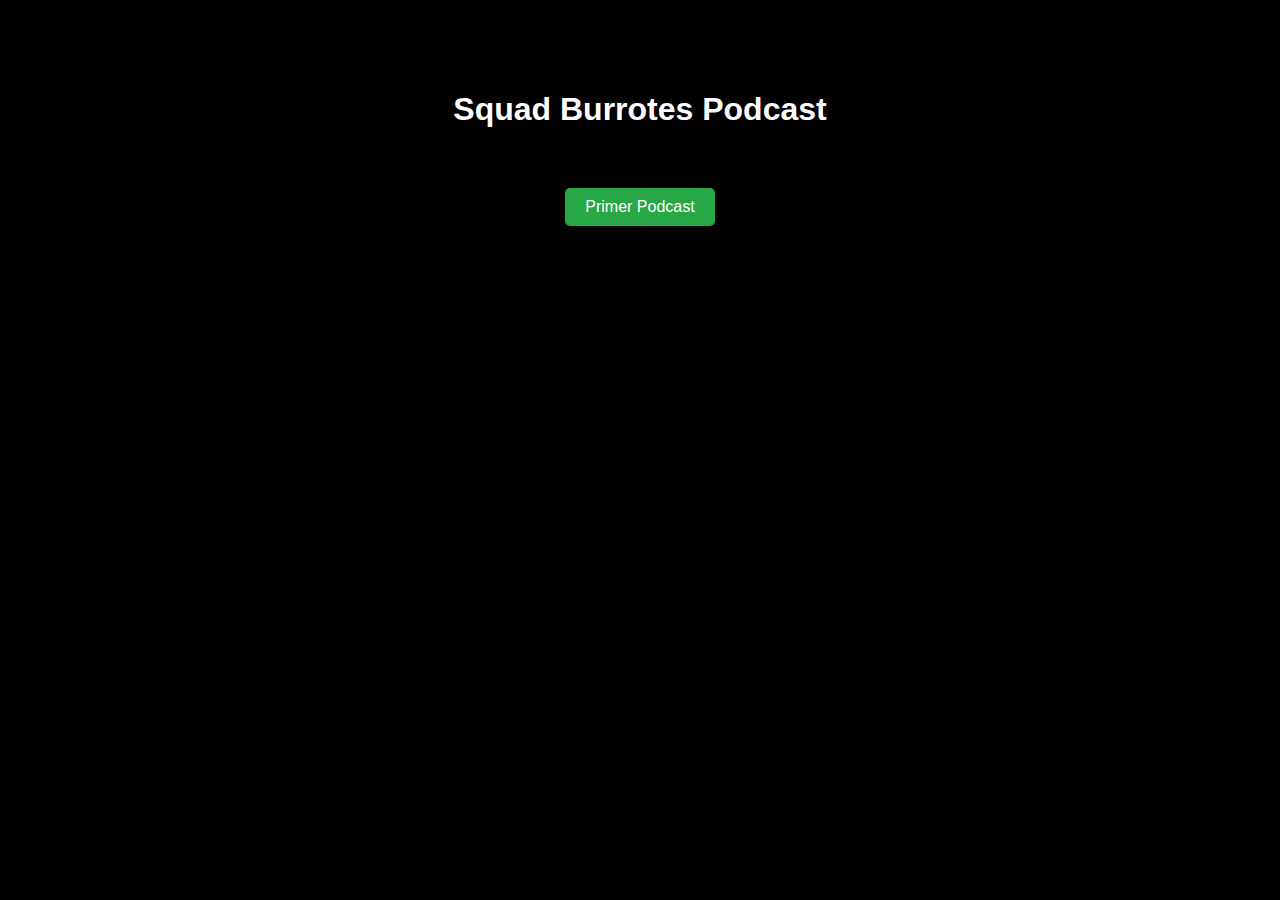
<file: index.html>
<!DOCTYPE html>
<html lang="en">
<head>
    <meta charset="UTF-8">
    <meta name="viewport" content="width=device-width, initial-scale=1.0">
  <title>Squad Burrotes</title>
  <link rel="stylesheet" href="styles.css">
</head>
<body>
    <div class="container">
        <h1>Squad Burrotes Podcast</h1>
        <br>
        <a href="Paginas/1er.html">Primer Podcast</a>
        <br>
</body>
</html>
</file>
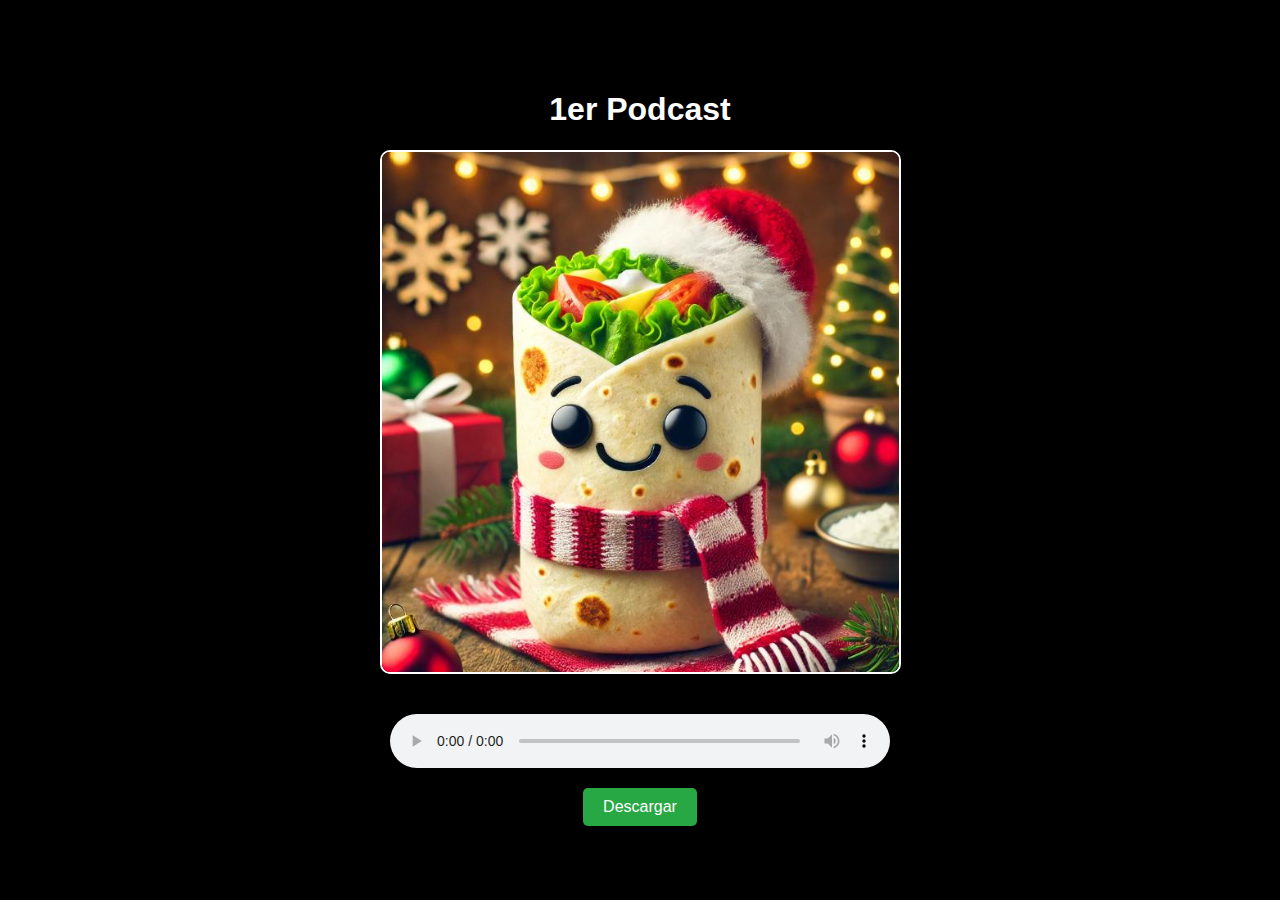
<file: Paginas/1er.html>
<!DOCTYPE html>
<html lang="en">
<head>
  <meta charset="UTF-8">
  <meta name="viewport" content="width=device-width, initial-scale=1.0">
  <title>Squad Burrotes</title>
  <link rel="stylesheet" href="styles.css">
</head>
<body>
  <div class="container">
    <h1>1er Podcast</h1>
    <img src="../img/squad_burrotes.png" alt="Audio Cover" class="audio-cover">

    <audio id="audioPlayer" controls>
      <source src="../aud/Podcast_Squad_Burrotes.mp3" type="audio">
    </audio>

    <a id="downloadLink" href="Podcast_Squad_Burrotes.mp3" download="../aud/Podcast_Squad_Burrotes.mp3">Descargar</a>
  </div>

</body>
</html>
</file>
<file: styles.css>
body {
    font-family: Arial, sans-serif;
    text-align: center;
    margin: 0;
    padding: 0;
    background-color: #000000;
    color: #ffffff;
  }
  
  .container {
    margin-top: 50px;
    display: flex;
    flex-direction: column;
    align-items: center;
    justify-content: center;
    padding: 20px;
    box-sizing: border-box;
  }
  
  a {
    display: inline-block;
    margin-top: 20px;
    padding: 10px 20px;
    background-color: #28a745;
    color: white;
    text-decoration: none;
    border-radius: 5px;
  }
  
  @media (max-width: 600px) {
    h1 {
      font-size: 1.5em;
    }
  
    a {
      padding: 8px 16px;
      font-size: 0.9em;
    }
  }
</file>
<file: Paginas/styles.css>
body {
    font-family: Arial, sans-serif;
    text-align: center;
    margin: 0;
    padding: 0;
    background-color: #000000;
    color: #ffffff;
  }
  
  .container {
    margin-top: 50px;
    display: flex;
    flex-direction: column;
    align-items: center;
    justify-content: center;
    padding: 20px;
    box-sizing: border-box;
  }
  
  .audio-cover {
    max-width: 100%;
    height: auto;
    margin-bottom: 20px;
    border: 2px solid #ffffff;
    border-radius: 10px;
  }
  
  audio {
    margin-top: 20px;
    width: 100%;
    max-width: 500px;
  }
  
  a {
    display: inline-block;
    margin-top: 20px;
    padding: 10px 20px;
    background-color: #28a745;
    color: white;
    text-decoration: none;
    border-radius: 5px;
  }
  
  a:hover {
    background-color: #218838;
  }
  
  @media (max-width: 600px) {
    h1 {
      font-size: 1.5em;
    }
  
    .audio-cover {
      max-width: 90%;
    }
  
    audio {
      max-width: 90%;
    }
  
    a {
      padding: 8px 16px;
      font-size: 0.9em;
    }
  }
</file>
